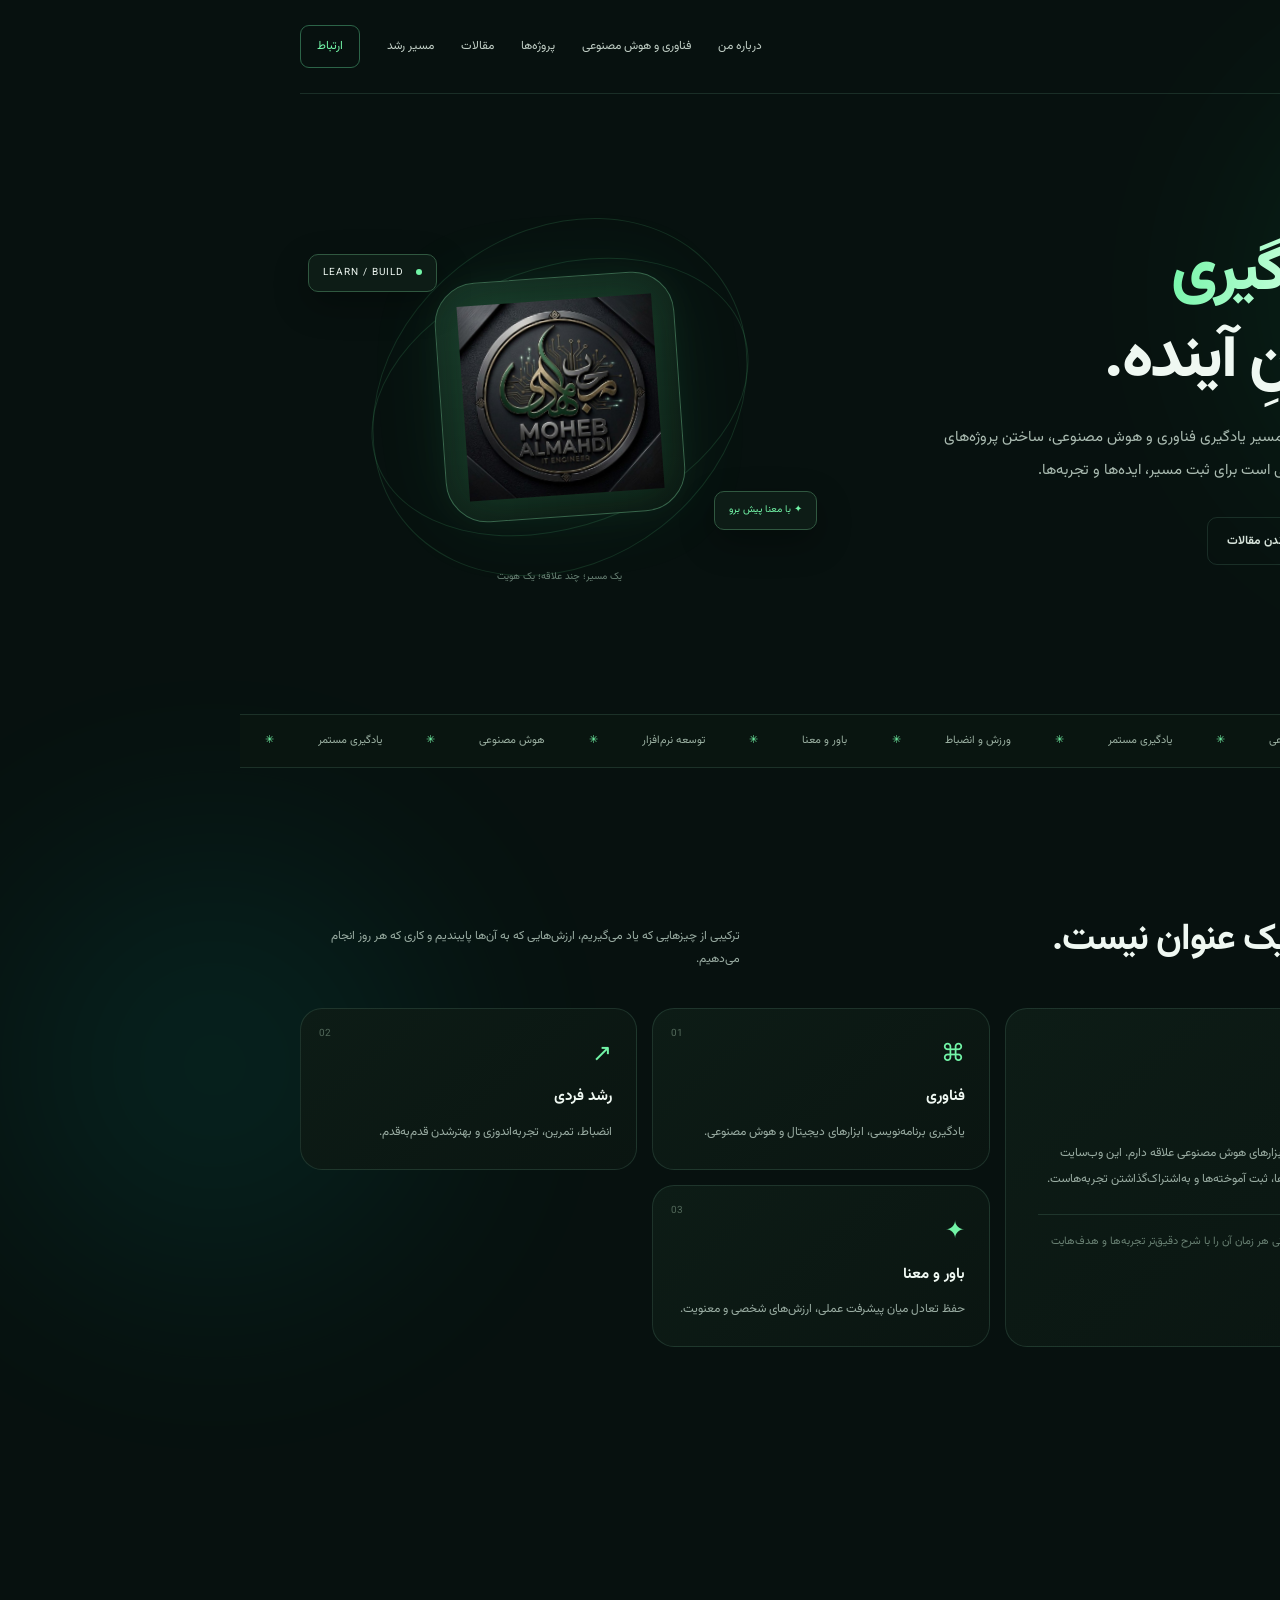
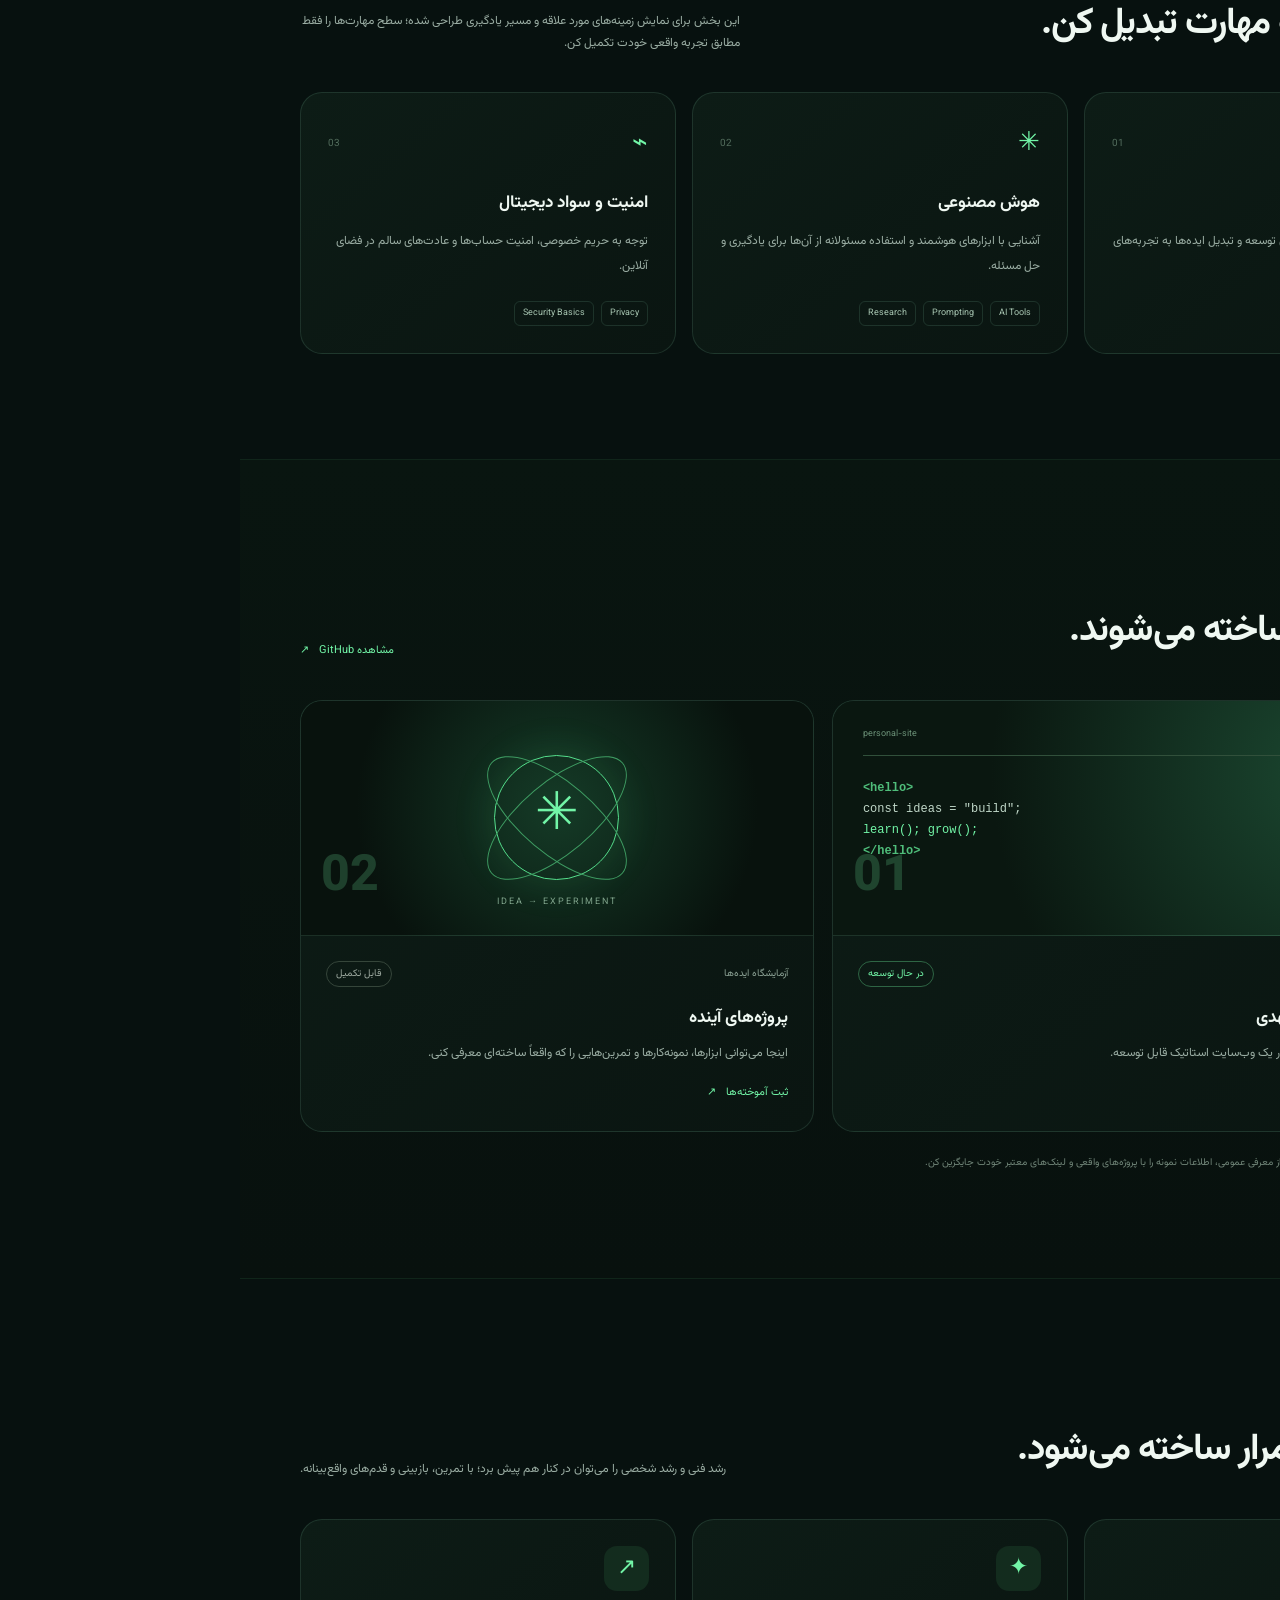
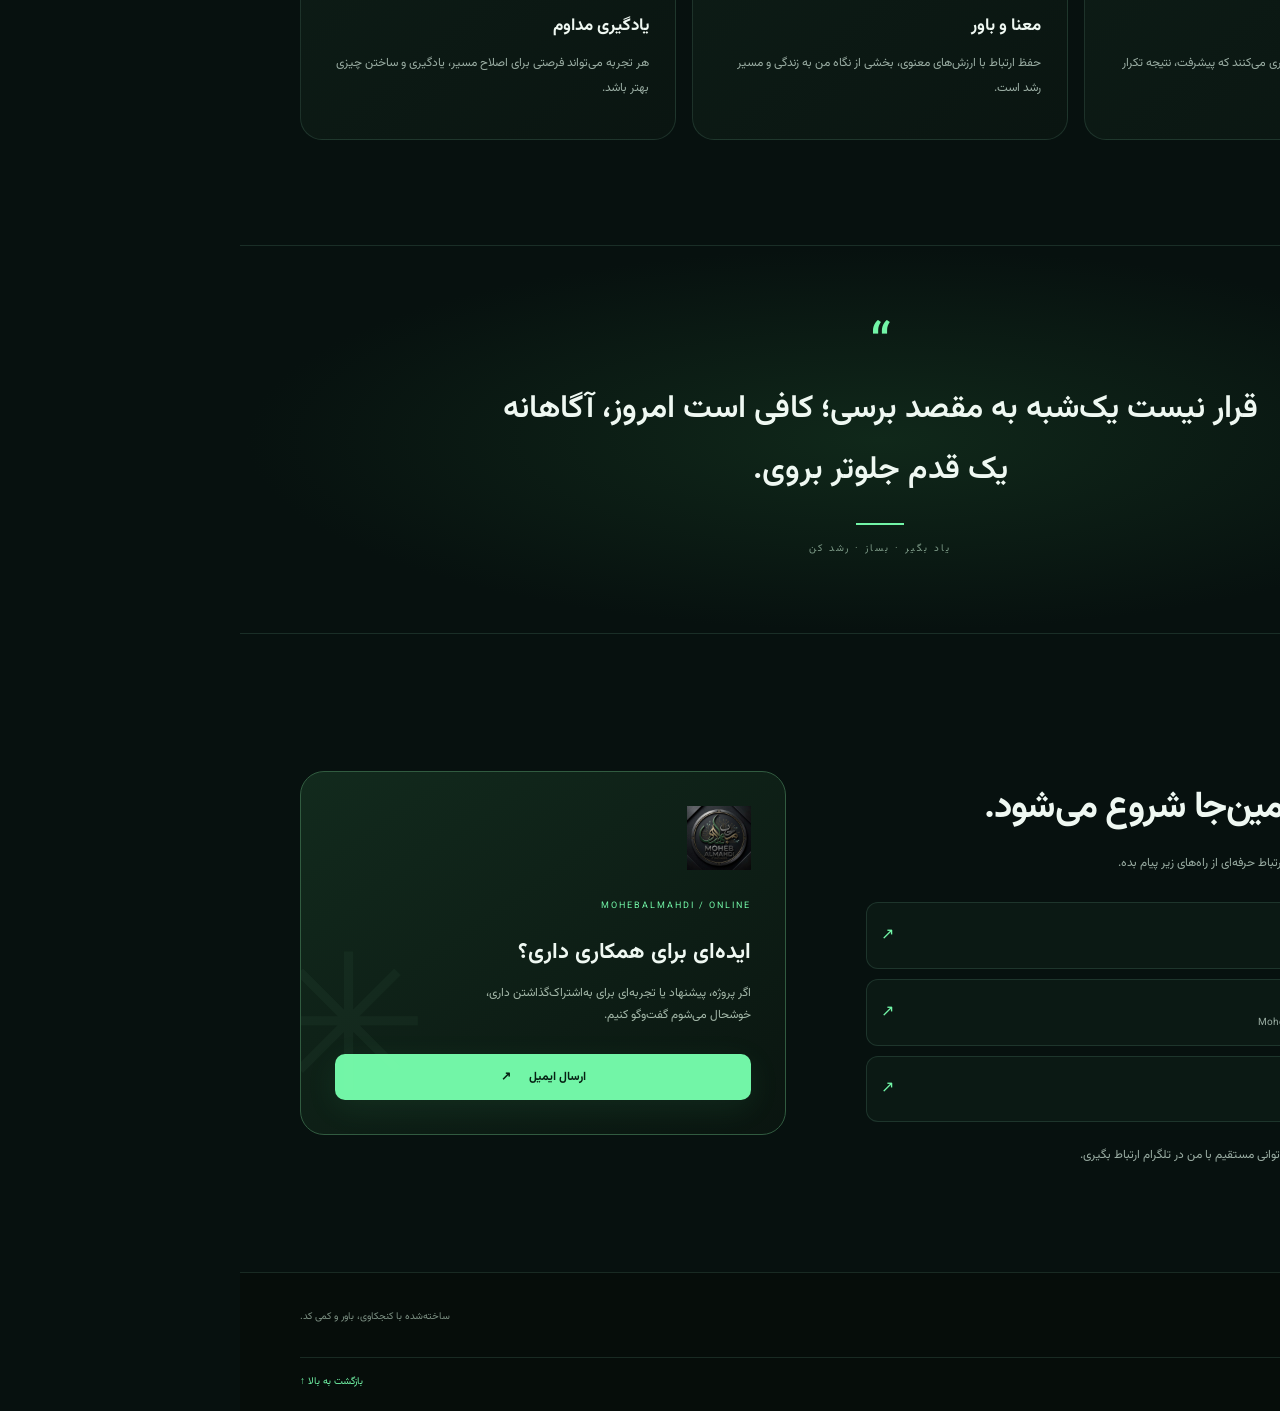
<file: index.html>
<!doctype html>
<html lang="fa" dir="rtl">
<head>
  <meta charset="utf-8">
  <meta name="viewport" content="width=device-width, initial-scale=1">
  <meta name="theme-color" content="#07110f">
  <meta name="description" content="وب‌سایت شخصی محب‌المهدی؛ فناوری، هوش مصنوعی، پروژه‌ها، ورزش و نگاه شخصی.">
  <meta property="og:title" content="محب‌المهدی | فناوری، اندیشه و حرکت">
  <meta property="og:description" content="فضایی برای ساختن، یادگرفتن و رشد کردن؛ با نگاهی متعادل به فناوری، شخصیت و هویت.">
  <meta property="og:type" content="website">
  <title>محب‌المهدی | فناوری، اندیشه و حرکت</title>
  <link rel="icon" type="image/jpeg" href="logo.jpg">
  <link rel="stylesheet" href="style.css">
  <script src="script.js" defer></script>
</head>
<body>
  <div class="ambient ambient-one"></div><div class="ambient ambient-two"></div>
  <header class="site-header">
    <a class="brand" href="#home" aria-label="محب‌المهدی، صفحه اصلی">
      <img src="logo.jpg" onerror="this.onerror=null;this.src='assets/logo.jpg'" alt="لوگوی محب‌المهدی">
      <span><strong>محب‌المهدی</strong><small>فناوری · اندیشه · حرکت</small></span>
    </a>
    <button class="menu-toggle" aria-expanded="false" aria-controls="main-nav" aria-label="باز کردن منو">☰</button>
    <nav id="main-nav" class="main-nav" aria-label="منوی اصلی">
      <a href="#about">درباره من</a><a href="#technology">فناوری و هوش مصنوعی</a><a href="#projects">پروژه‌ها</a>
      <a href="blog.html">مقالات</a><a href="#journey">مسیر رشد</a><a class="nav-contact" href="#contact">ارتباط</a>
    </nav>
  </header>

  <main>
    <section class="hero section-wrap" id="home">
      <div class="hero-copy">
        <div class="eyebrow"><span class="pulse"></span> خوش آمدی به فضای من</div>
        <h1>باور، <span class="gradient-text">یادگیری</span><br>و ساختنِ آینده.</h1>
        <p class="hero-lead">من «محب‌المهدی» هستم؛ در مسیر یادگیری فناوری و هوش مصنوعی، ساختن پروژه‌های کاربردی و رشد فردی. اینجا جایی است برای ثبت مسیر، ایده‌ها و تجربه‌ها.</p>
        <div class="hero-actions"><a class="button button-primary" href="#projects">دیدن پروژه‌ها <span>↙</span></a><a class="button button-quiet" href="blog.html">خواندن مقالات</a></div>
        <div class="hero-note"><span class="note-line"></span><span>قدم‌های کوچک، استمرار بزرگ</span></div>
      </div>
      <div class="hero-art">
        <div class="orbit orbit-a"></div><div class="orbit orbit-b"></div>
        <div class="logo-stage"><img src="logo.jpg" onerror="this.onerror=null;this.src='assets/logo.jpg'" alt="نشان گرافیکی محب‌المهدی"></div>
        <div class="floating-chip chip-top"><span class="chip-dot"></span> LEARN / BUILD</div>
        <div class="floating-chip chip-bottom">✦ <span>با معنا پیش برو</span></div>
        <div class="art-caption">یک مسیر؛ چند علاقه؛ یک هویت</div>
      </div>
    </section>

    <section class="ticker" aria-label="موضوعات مورد علاقه"><div class="ticker-track"><span>توسعه نرم‌افزار</span><i>✳</i><span>هوش مصنوعی</span><i>✳</i><span>یادگیری مستمر</span><i>✳</i><span>ورزش و انضباط</span><i>✳</i><span>باور و معنا</span><i>✳</i><span>توسعه نرم‌افزار</span><i>✳</i><span>هوش مصنوعی</span><i>✳</i><span>یادگیری مستمر</span><i>✳</i></div></section>

    <section class="section-wrap section-pad" id="about">
      <div class="section-heading"><div><span class="section-kicker">01 / درباره من</span><h2>هویت، فقط یک عنوان نیست.</h2></div><p>ترکیبی از چیزهایی که یاد می‌گیریم، ارزش‌هایی که به آن‌ها پایبندیم و کاری که هر روز انجام می‌دهیم.</p></div>
      <div class="about-grid">
        <article class="about-card about-main"><div class="card-icon">◈</div><h3>در مسیر یادگیری</h3><p>به دنیای برنامه‌نویسی، فناوری و ابزارهای هوش مصنوعی علاقه دارم. این وب‌سایت دفترچه‌ای آنلاین برای معرفی کارها، ثبت آموخته‌ها و به‌اشتراک‌گذاشتن تجربه‌هاست.</p><p class="muted">این متن معرفی اولیه است؛ می‌توانی هر زمان آن را با شرح دقیق‌تر تجربه‌ها و هدف‌هایت جایگزین کنی.</p></article>
        <article class="mini-card"><span class="mini-number">01</span><div class="mini-symbol">⌘</div><h3>فناوری</h3><p>یادگیری برنامه‌نویسی، ابزارهای دیجیتال و هوش مصنوعی.</p></article>
        <article class="mini-card"><span class="mini-number">02</span><div class="mini-symbol">↗</div><h3>رشد فردی</h3><p>انضباط، تمرین، تجربه‌اندوزی و بهترشدن قدم‌به‌قدم.</p></article>
        <article class="mini-card"><span class="mini-number">03</span><div class="mini-symbol">✦</div><h3>باور و معنا</h3><p>حفظ تعادل میان پیشرفت عملی، ارزش‌های شخصی و معنویت.</p></article>
      </div>
    </section>

    <section class="section-wrap section-pad" id="technology">
      <div class="section-heading"><div><span class="section-kicker">02 / فناوری</span><h2>کنجکاوی را به مهارت تبدیل کن.</h2></div><p>این بخش برای نمایش زمینه‌های مورد علاقه و مسیر یادگیری طراحی شده؛ سطح مهارت‌ها را فقط مطابق تجربه واقعی خودت تکمیل کن.</p></div>
      <div class="skills-grid">
        <article class="skill-card"><div class="skill-top"><span class="skill-icon">⌘</span><span class="skill-index">01</span></div><h3>برنامه‌نویسی و وب</h3><p>ساخت صفحات وب، تمرین مبانی توسعه و تبدیل ایده‌ها به تجربه‌های قابل استفاده.</p><div class="tag-row"><span>HTML</span><span>CSS</span><span>JavaScript</span></div></article>
        <article class="skill-card"><div class="skill-top"><span class="skill-icon">✳</span><span class="skill-index">02</span></div><h3>هوش مصنوعی</h3><p>آشنایی با ابزارهای هوشمند و استفاده مسئولانه از آن‌ها برای یادگیری و حل مسئله.</p><div class="tag-row"><span>AI Tools</span><span>Prompting</span><span>Research</span></div></article>
        <article class="skill-card"><div class="skill-top"><span class="skill-icon">⌁</span><span class="skill-index">03</span></div><h3>امنیت و سواد دیجیتال</h3><p>توجه به حریم خصوصی، امنیت حساب‌ها و عادت‌های سالم در فضای آنلاین.</p><div class="tag-row"><span>Privacy</span><span>Security Basics</span></div></article>
      </div>
    </section>

    <section class="projects-section section-pad" id="projects"><div class="section-wrap">
      <div class="section-heading"><div><span class="section-kicker">03 / پروژه‌ها</span><h2>چیزهایی که ساخته می‌شوند.</h2></div><a class="text-link" href="https://github.com/mohebalmahdi-ai" target="_blank" rel="noopener noreferrer">مشاهده GitHub <span>↗</span></a></div>
      <div class="project-grid">
        <article class="project-card project-featured"><div class="project-visual visual-code"><div class="window-bar"><i></i><i></i><i></i><span>personal-site</span></div><div class="code-lines"><b>&lt;hello&gt;</b><span>const ideas = "build";</span><span class="code-green">learn(); grow();</span><b>&lt;/hello&gt;</b></div><div class="visual-stamp">01</div></div><div class="project-body"><div class="project-meta"><span>وب‌سایت شخصی</span><span class="status">در حال توسعه</span></div><h3>خانه دیجیتال محب‌المهدی</h3><p>معرفی مسیر، پروژه‌ها و مقاله‌ها در یک وب‌سایت استاتیک قابل توسعه.</p><a href="https://github.com/mohebalmahdi-ai/mohebalmahdi-ai.github.io" target="_blank" rel="noopener noreferrer" class="text-link">مخزن وب‌سایت <span>↗</span></a></div></article>
        <article class="project-card"><div class="project-visual visual-orbit"><div class="orbit-mini">✳</div><span class="visual-label">IDEA → EXPERIMENT</span><div class="visual-stamp">02</div></div><div class="project-body"><div class="project-meta"><span>آزمایشگاه ایده‌ها</span><span class="status status-muted">قابل تکمیل</span></div><h3>پروژه‌های آینده</h3><p>اینجا می‌توانی ابزارها، نمونه‌کارها و تمرین‌هایی را که واقعاً ساخته‌ای معرفی کنی.</p><a href="blog.html" class="text-link">ثبت آموخته‌ها <span>↗</span></a></div></article>
      </div>
      <p class="section-footnote">نکته: کارت‌های بالا قالب شروع هستند. پیش از معرفی عمومی، اطلاعات نمونه را با پروژه‌های واقعی و لینک‌های معتبر خودت جایگزین کن.</p>
    </div></section>

    <section class="section-wrap section-pad" id="journey">
      <div class="section-heading"><div><span class="section-kicker">04 / مسیر رشد</span><h2>قدرت در استمرار ساخته می‌شود.</h2></div><p>رشد فنی و رشد شخصی را می‌توان در کنار هم پیش برد؛ با تمرین، بازبینی و قدم‌های واقع‌بینانه.</p></div>
      <div class="journey-grid"><article class="journey-card"><span class="journey-symbol">⌁</span><h3>تمرین و انضباط</h3><p>ورزش و هنرهای رزمی به من یادآوری می‌کنند که پیشرفت، نتیجه تکرار آگاهانه است.</p></article><article class="journey-card"><span class="journey-symbol">✦</span><h3>معنا و باور</h3><p>حفظ ارتباط با ارزش‌های معنوی، بخشی از نگاه من به زندگی و مسیر رشد است.</p></article><article class="journey-card"><span class="journey-symbol">↗</span><h3>یادگیری مداوم</h3><p>هر تجربه می‌تواند فرصتی برای اصلاح مسیر، یادگیری و ساختن چیزی بهتر باشد.</p></article></div>
    </section>

    <section class="quote-section"><div class="section-wrap quote-inner"><span class="quote-mark">“</span><blockquote>قرار نیست یک‌شبه به مقصد برسی؛ کافی است امروز، آگاهانه یک قدم جلوتر بروی.</blockquote><span class="quote-rule"></span><p>یاد بگیر · بساز · رشد کن</p></div></section>

    <section class="section-wrap section-pad contact-section" id="contact">
      <div class="contact-copy"><span class="section-kicker">05 / ارتباط</span><h2>گفت‌وگو از همین‌جا شروع می‌شود.</h2><p>برای آشنایی، گفت‌وگو درباره پروژه‌ها یا ارتباط حرفه‌ای از راه‌های زیر پیام بده.</p><div class="contact-links">
        <a href="https://github.com/mohebalmahdi-ai" target="_blank" rel="noopener noreferrer"><span class="contact-icon">⌘</span><span><b>GitHub</b><small>پروژه‌ها و کدها</small></span><span class="external">↗</span></a>
        <a href="mailto:Mohebalmahdi81@gmail.com"><span class="contact-icon">✉</span><span><b>ایمیل</b><small>Mohebalmahdi81@gmail.com</small></span><span class="external">↗</span></a>
        <a href="https://t.me/mohebalmahdi_ir" target="_blank" rel="noopener noreferrer" id="telegram-link"><span class="contact-icon">➤</span><span><b>تلگرام</b><small id="telegram-handle">@mohebalmahdi_ir</small></span><span class="external">↗</span></a>
      </div><p class="section-footnote">لینک تلگرام آماده است؛ از طریق آن می‌توانی مستقیم با من در تلگرام ارتباط بگیری.</p></div>
      <div class="contact-panel"><img src="logo.jpg" onerror="this.onerror=null;this.src='assets/logo.jpg'" alt="" class="contact-logo"><div class="panel-overline">MOHEBALMAHDI / ONLINE</div><h3>ایده‌ای برای همکاری داری؟</h3><p>اگر پروژه، پیشنهاد یا تجربه‌ای برای به‌اشتراک‌گذاشتن داری، خوشحال می‌شوم گفت‌وگو کنیم.</p><a class="button button-primary button-wide" href="mailto:Mohebalmahdi81@gmail.com?subject=%D8%A7%D8%B1%D8%AA%D8%A8%D8%A7%D8%B7%20%D8%A7%D8%B2%20%D8%B7%D8%B1%DB%8C%D9%82%20%D9%88%D8%A8%E2%80%8C%D8%B3%D8%A7%DB%8C%D8%AA">ارسال ایمیل <span>↗</span></a><span class="panel-decoration">✳</span></div>
    </section>
  </main>

  <footer class="site-footer"><div class="section-wrap footer-inner"><a class="footer-brand" href="#home"><img src="logo.jpg" onerror="this.onerror=null;this.src='assets/logo.jpg'" alt=""><span>محب‌المهدی</span></a><p>ساخته‌شده با کنجکاوی، باور و کمی کد.</p><div class="footer-bottom"><span>© <span id="year"></span> محب‌المهدی</span><a href="#home">بازگشت به بالا ↑</a></div></div></footer>
</body>
</html>
</file>
<file: style.css>
@import url('https://fonts.googleapis.com/css2?family=Vazirmatn:wght@300;400;500;600;700;800;900&display=swap');
:root{--bg:#07110f;--panel:#0b1915;--panel2:#0e201a;--line:rgba(165,255,210,.12);--text:#eff8f2;--muted:#9aada3;--green:#72f5a7;--green2:#b5ffd0;--max:1160px;--radius:22px}
*{box-sizing:border-box}html{scroll-behavior:smooth;scroll-padding-top:90px}body{margin:0;background:var(--bg);color:var(--text);font-family:"Vazirmatn",Tahoma,sans-serif;line-height:1.85;overflow-x:hidden}a{color:inherit;text-decoration:none}button{font:inherit}.ambient{position:absolute;pointer-events:none;width:430px;height:430px;filter:blur(110px);opacity:.11;border-radius:50%;z-index:-1}.ambient-one{background:#17d96f;top:80px;right:-180px}.ambient-two{background:#00a99a;top:850px;left:-240px}.section-wrap{width:min(var(--max),calc(100% - 48px));margin-inline:auto}.section-pad{padding-block:105px}.site-header{width:min(var(--max),calc(100% - 48px));margin:auto;min-height:94px;display:flex;align-items:center;justify-content:space-between;border-bottom:1px solid var(--line);position:relative;z-index:5}.brand,.footer-brand{display:flex;align-items:center;gap:12px}.brand img{width:48px;height:48px}.brand strong{display:block;font-size:16px;letter-spacing:-.4px}.brand small{display:block;font-size:10px;color:var(--muted);letter-spacing:.4px}.main-nav{display:flex;align-items:center;gap:27px;font-size:12px;color:#c0cec5}.main-nav a{transition:color .2s}.main-nav a:hover,.text-link:hover{color:var(--green)}.nav-contact{padding:9px 16px;border:1px solid #2c6448;border-radius:9px;color:var(--green)!important}.menu-toggle{display:none;background:none;color:var(--green);border:1px solid var(--line);border-radius:9px;padding:6px 10px;font-size:22px}.hero{min-height:600px;padding-block:76px 90px;display:grid;grid-template-columns:1.06fr .94fr;align-items:center;gap:55px}.eyebrow,.section-kicker{color:var(--green);font-size:11px;letter-spacing:1px}.eyebrow{display:inline-flex;align-items:center;gap:10px;padding:7px 13px;border:1px solid var(--line);border-radius:50px;background:#0b1b14}.pulse{width:7px;height:7px;background:var(--green);border-radius:50%;box-shadow:0 0 12px var(--green)}h1,h2,h3,p{margin-top:0}h1{font-size:clamp(42px,5vw,69px);line-height:1.35;letter-spacing:-2.5px;margin:24px 0 18px;font-weight:800}.gradient-text{background:linear-gradient(100deg,var(--green),#c5ffdb 70%);-webkit-background-clip:text;background-clip:text;color:transparent}.hero-lead{color:#aabbb1;max-width:560px;font-size:15px;line-height:2.2}.hero-actions{display:flex;gap:12px;flex-wrap:wrap;margin-top:30px}.button{display:inline-flex;align-items:center;justify-content:center;gap:18px;padding:12px 19px;border-radius:10px;font-size:12px;font-weight:700;transition:transform .2s,background .2s}.button:hover{transform:translateY(-2px)}.button-primary{background:var(--green);color:#062013;box-shadow:0 8px 32px #52ec8c16}.button-primary:hover{background:#a0ffc1}.button-quiet{border:1px solid var(--line);color:#d5e2d9}.hero-note{display:flex;align-items:center;gap:12px;color:#71887b;font-size:11px;margin-top:38px}.note-line{height:1px;width:34px;background:var(--green)}.hero-art{position:relative;min-height:410px;display:grid;place-items:center}.logo-stage{width:240px;height:240px;border-radius:42px;display:grid;place-items:center;background:linear-gradient(145deg,#142d22,#09130f);border:1px solid #37634a;box-shadow:0 0 80px #34e87912,inset 0 0 50px #65ffa008;transform:rotate(-4deg)}.logo-stage img{width:195px;filter:drop-shadow(0 0 20px #54f58b2a)}.orbit{position:absolute;border:1px solid #65ed9a23;border-radius:50%;transform:rotate(-20deg)}.orbit-a{width:390px;height:260px}.orbit-b{width:330px;height:400px;transform:rotate(52deg)}.floating-chip{position:absolute;background:#0d1c16;border:1px solid #305840;padding:9px 14px;border-radius:10px;font-size:10px;box-shadow:0 12px 35px #0005}.chip-top{top:62px;left:8px;letter-spacing:1px}.chip-bottom{bottom:72px;right:2px;color:var(--green)}.chip-dot{display:inline-block;width:6px;height:6px;border-radius:50%;background:var(--green);margin-left:8px}.art-caption{position:absolute;bottom:15px;font-size:10px;color:#688174}.ticker{overflow:hidden;border-block:1px solid var(--line);background:#091510}.ticker-track{display:flex;justify-content:space-around;align-items:center;gap:34px;min-width:850px;padding:16px 20px;color:#9bb0a2;font-size:11px}.ticker i{color:var(--green);font-style:normal}.section-heading{display:flex;align-items:end;justify-content:space-between;gap:35px;margin-bottom:38px}.section-heading h2,.contact-copy h2{font-size:clamp(25px,3vw,37px);letter-spacing:-1.1px;line-height:1.6;margin:8px 0 0}.section-heading>p{max-width:440px;color:var(--muted);font-size:12px;margin:0}.about-grid{display:grid;grid-template-columns:1.35fr 1fr 1fr;gap:15px}.about-card,.mini-card,.skill-card,.journey-card,.project-card{background:linear-gradient(140deg,#0d1c16,#0a1511);border:1px solid var(--line);border-radius:var(--radius)}.about-main{grid-row:span 2;padding:32px}.card-icon{font-size:25px;color:var(--green)}.about-card h3,.mini-card h3,.skill-card h3,.journey-card h3{font-size:17px;margin:14px 0 9px}.about-card p,.mini-card p,.skill-card p,.journey-card p{color:var(--muted);font-size:12px;line-height:2.1}.muted{font-size:11px!important;color:#698073!important;border-top:1px solid var(--line);padding-top:15px;margin-top:22px}.mini-card{position:relative;padding:24px;min-height:150px}.mini-number{position:absolute;top:16px;left:18px;color:#52685a;font-size:10px}.mini-symbol{color:var(--green);font-size:24px}.mini-card h3{font-size:15px;margin-top:6px}.mini-card p{margin-bottom:0}.skills-grid{display:grid;grid-template-columns:repeat(3,1fr);gap:16px}.skill-card{padding:27px;transition:transform .25s,border-color .25s}.skill-card:hover,.mini-card:hover,.journey-card:hover{transform:translateY(-4px);border-color:#4a8d62}.skill-top{display:flex;justify-content:space-between;align-items:center}.skill-icon{font-size:26px;color:var(--green)}.skill-index{font-size:10px;color:#526c5c}.skill-card h3{margin-top:20px}.tag-row{display:flex;flex-wrap:wrap;gap:7px;margin-top:22px}.tag-row span{border:1px solid var(--line);border-radius:6px;padding:3px 8px;color:#a7c5b1;font-size:9px}.projects-section{background:linear-gradient(180deg,#091510,#08110e);border-block:1px solid #10251a}.text-link{display:inline-flex;gap:10px;align-items:center;color:var(--green);font-size:11px}.project-grid{display:grid;grid-template-columns:1.1fr .9fr;gap:18px}.project-card{overflow:hidden}.project-visual{height:235px;position:relative;overflow:hidden;background:#0b1b14;border-bottom:1px solid var(--line)}.visual-code{padding:25px 30px;background:radial-gradient(circle at 80% 30%,#1b4730,#0a1710 65%)}.window-bar{display:flex;gap:6px;align-items:center;border-bottom:1px solid #31503b;padding-bottom:13px}.window-bar i{width:6px;height:6px;border-radius:50%;background:#72f5a7;opacity:.6}.window-bar span{margin-right:auto;font-size:9px;color:#6b9177;direction:ltr}.code-lines{direction:ltr;display:flex;flex-direction:column;gap:7px;margin-top:25px;font:12px monospace;color:#c0d7c8}.code-lines b{color:#4fbd7a}.code-green{color:var(--green)}.visual-stamp{position:absolute;left:20px;bottom:10px;color:#76f5a7;font-size:50px;opacity:.2;font-weight:800}.visual-orbit{display:grid;place-items:center;background:radial-gradient(circle at 50% 45%,#153b27,#08120d 70%)}.orbit-mini{width:125px;height:125px;border:1px solid #55df8c;border-radius:50%;display:grid;place-items:center;color:var(--green);font-size:52px;box-shadow:0 0 45px #53e88920;position:relative}.orbit-mini:before,.orbit-mini:after{content:"";position:absolute;border:1px solid #3e9c62;border-radius:50%;width:170px;height:70px;transform:rotate(40deg)}.orbit-mini:after{transform:rotate(-40deg)}.visual-label{position:absolute;bottom:24px;font-size:9px;color:#80a48c;letter-spacing:2px}.project-body{padding:25px}.project-meta{display:flex;justify-content:space-between;align-items:center;color:#8da396;font-size:10px}.status{color:var(--green);border:1px solid #2e6544;border-radius:30px;padding:3px 9px}.status-muted{color:#9ca89f;border-color:#35453a}.project-body h3{font-size:17px;margin:16px 0 8px}.project-body p{color:var(--muted);font-size:12px}.project-body .text-link{margin-top:4px}.section-footnote{font-size:10px;color:#708578;margin:22px 0 0}.journey-grid{display:grid;grid-template-columns:repeat(3,1fr);gap:16px}.journey-card{padding:26px;transition:transform .25s,border-color .25s}.journey-symbol{display:grid;place-items:center;width:45px;height:45px;border-radius:13px;background:#132c1e;color:var(--green);font-size:23px}.journey-card h3{margin-top:20px}.quote-section{border-block:1px solid var(--line);background:radial-gradient(ellipse at center,#10281a,#07110f 70%)}.quote-inner{text-align:center;padding-block:75px}.quote-mark{color:var(--green);font-size:58px;line-height:1}.quote-inner blockquote{font-size:clamp(20px,3vw,32px);font-weight:600;max-width:800px;margin:0 auto 22px;line-height:1.9}.quote-rule{display:block;width:48px;height:2px;background:var(--green);margin:0 auto 15px}.quote-inner p{font-size:10px;color:#7e9b88;letter-spacing:2px;margin:0}.contact-section{display:grid;grid-template-columns:1.1fr .9fr;gap:80px;align-items:center}.contact-copy h2{margin:10px 0 14px}.contact-copy>p{font-size:12px;color:var(--muted);max-width:500px}.contact-links{margin-top:28px;display:grid;gap:10px}.contact-links>a{display:flex;align-items:center;gap:14px;padding:12px 14px;border:1px solid var(--line);border-radius:12px;background:#0b1914;transition:border-color .2s}.contact-links>a:hover{border-color:#4c9765}.contact-icon{width:38px;height:38px;display:grid;place-items:center;background:#153022;color:var(--green);border-radius:10px;font-size:18px}.contact-links b,.contact-links small{display:block}.contact-links b{font-size:12px}.contact-links small{font-size:10px;color:var(--muted);direction:ltr;text-align:right}.external{margin-right:auto;color:var(--green)}.contact-panel{position:relative;overflow:hidden;padding:34px;border:1px solid #315b40;border-radius:24px;background:linear-gradient(145deg,#122a1d,#0a1510);min-height:340px}.contact-logo{width:64px;height:64px;margin-bottom:17px}.panel-overline{font-size:9px;color:var(--green);letter-spacing:2px;direction:ltr;text-align:right}.contact-panel h3{font-size:22px;margin:18px 0 8px}.contact-panel p{font-size:12px;color:#a4b8a9;max-width:300px}.button-wide{width:100%;margin-top:16px}.panel-decoration{position:absolute;font-size:190px;left:-32px;bottom:-85px;color:#8effb00a;pointer-events:none}.site-footer{border-top:1px solid var(--line);background:#060d0a}.footer-inner{padding-block:28px 20px;display:grid;grid-template-columns:1fr 1fr;align-items:center}.footer-brand img{width:34px}.footer-brand span{font-weight:700;font-size:13px}.footer-inner>p{text-align:left;color:#7e9285;font-size:10px;margin:0}.footer-bottom{grid-column:1/-1;display:flex;justify-content:space-between;border-top:1px solid var(--line);padding-top:15px;margin-top:22px;color:#708477;font-size:10px}.footer-bottom a{color:var(--green)}
/* blog page */
.page-hero{padding:70px 0 50px}.page-hero h1{font-size:clamp(36px,5vw,58px);margin:12px 0}.page-hero p{color:var(--muted);max-width:650px;font-size:13px}.blog-tools{display:flex;gap:10px;flex-wrap:wrap;margin:20px 0 30px}.blog-search{min-width:220px;flex:1;background:#0b1914;border:1px solid var(--line);border-radius:10px;padding:12px 14px;color:var(--text);font:inherit;font-size:12px}.filter-button{background:#0b1914;color:#a8b9ad;border:1px solid var(--line);border-radius:9px;padding:9px 13px;cursor:pointer;font-size:11px}.filter-button.active{background:#173522;color:var(--green);border-color:#397b50}.article-grid{display:grid;grid-template-columns:repeat(3,1fr);gap:16px;padding-bottom:100px}.article-card{border:1px solid var(--line);background:linear-gradient(145deg,#0d1c16,#09130f);border-radius:18px;padding:24px;display:flex;flex-direction:column;min-height:270px}.article-top{display:flex;justify-content:space-between;align-items:center;font-size:10px;color:#82988a}.article-category{color:var(--green);background:#142b1d;border-radius:6px;padding:3px 8px}.article-card h2{font-size:17px;line-height:1.8;margin:20px 0 9px}.article-card p{font-size:12px;color:var(--muted);line-height:2}.article-card .text-link{margin-top:auto;padding-top:14px}.article-empty{grid-column:1/-1;color:var(--muted);padding:30px;text-align:center;border:1px dashed var(--line);border-radius:12px}.back-home{display:inline-flex;gap:9px;color:var(--green);font-size:12px;margin-top:20px}
@media(max-width:900px){.main-nav{gap:14px;font-size:11px}.hero{gap:20px}.hero-art{transform:scale(.9)}.contact-section{gap:35px}.section-pad{padding-block:75px}.about-grid{grid-template-columns:1fr 1fr}.about-main{grid-row:span 2}.article-grid{grid-template-columns:repeat(2,1fr)}}
@media(max-width:680px){.section-wrap,.site-header{width:calc(100% - 34px)}.site-header{min-height:76px}.brand img{width:42px;height:42px}.menu-toggle{display:block}.main-nav{display:none;position:absolute;top:68px;right:0;left:0;background:#0b1914;border:1px solid var(--line);border-radius:14px;padding:13px;flex-direction:column;align-items:stretch;gap:0;box-shadow:0 15px 35px #0008}.main-nav.open{display:flex}.main-nav a{padding:10px}.nav-contact{text-align:center;margin-top:5px}.hero{grid-template-columns:1fr;padding-block:55px 50px;gap:0}.hero-copy{order:1}.hero-art{order:0;min-height:285px;transform:scale(.82);margin:-10px 0 0}.logo-stage{width:190px;height:190px;border-radius:32px}.logo-stage img{width:155px}.orbit-a{width:300px;height:205px}.orbit-b{width:250px;height:320px}.chip-top{top:20px;left:0}.chip-bottom{bottom:45px;right:0}.art-caption{bottom:0}.hero h1{font-size:43px;letter-spacing:-1.6px;margin-top:18px}.hero-lead{font-size:13px}.section-pad{padding-block:62px}.section-heading{display:block;margin-bottom:26px}.section-heading>p{margin-top:12px}.about-grid,.skills-grid,.journey-grid,.project-grid,.contact-section{grid-template-columns:1fr}.about-main{grid-row:auto;padding:25px}.mini-card{min-height:130px}.skill-card{padding:23px}.project-visual{height:205px}.contact-section{gap:30px}.contact-panel{min-height:300px;padding:26px}.footer-inner{grid-template-columns:1fr;gap:12px}.footer-inner>p{text-align:right}.footer-bottom{grid-column:auto}.article-grid{grid-template-columns:1fr;padding-bottom:65px}.page-hero{padding:45px 0 30px}.page-hero h1{font-size:39px}.blog-tools{display:grid;grid-template-columns:1fr 1fr}.blog-search{grid-column:1/-1;min-width:0}.ticker-track{justify-content:flex-start}.quote-inner{padding-block:55px}}
@media(prefers-reduced-motion:reduce){*,*::before,*::after{scroll-behavior:auto!important;transition:none!important}}
</file>
